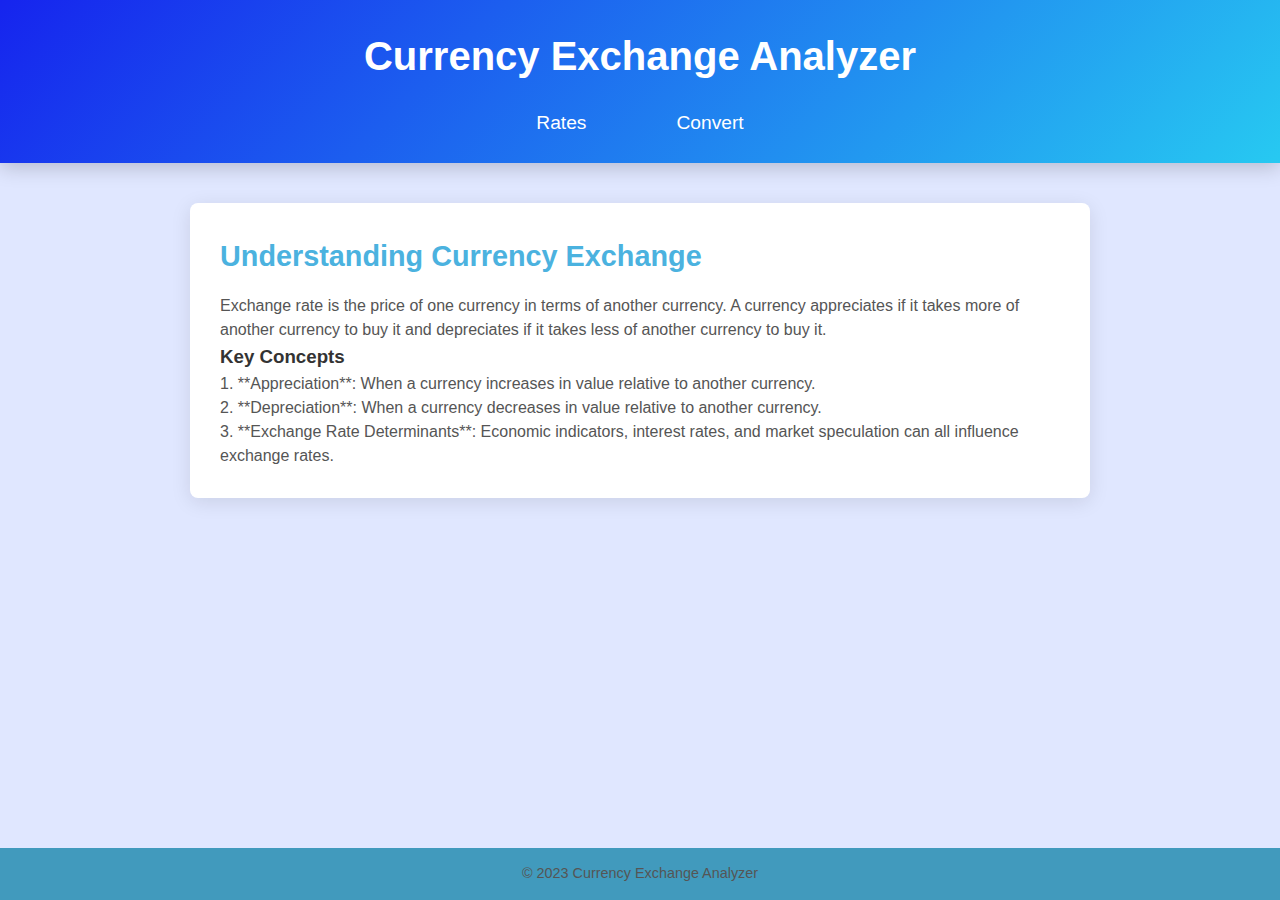
<file: index.html>
<!DOCTYPE html>
<html lang="en">

<head>
    <meta charset="UTF-8">
    <meta name="viewport" content="width=device-width, initial-scale=1.0">
    <title>Currency Exchange Analyzer</title>
    <style>
        /* Reset default styles */
        body, h1, h2, h3, p, ul, li, nav {
            margin: 0;
            padding: 0;
        }

        body {
            font-family: 'Segoe UI', Tahoma, Geneva, Verdana, sans-serif;
            line-height: 1.6;
            background-color: #e0e7ff; /* Light blue background */
            color: #333; /* Dark text */
            display: flex;
            flex-direction: column;
            min-height: 100vh; /* Full height layout */
        }

        header {
            background: linear-gradient(135deg, #1624ee, #27c9f1); /* Gradient background */
            color: #fff;
            text-align: center;
            padding: 1.5em 0;
            box-shadow: 0 4px 20px rgba(0, 0, 0, 0.2);
        }

        header h1 {
            font-size: 2.5rem;
            margin-bottom: 10px;
        }

        nav ul {
            list-style: none;
            display: flex;
            justify-content: center;
            margin-top: 20px;
        }

        nav ul li {
            margin: 0 30px;
        }

        nav ul li a {
            text-decoration: none;
            color: #fff;
            font-size: 1.2rem;
            padding: 8px 15px;
            border-radius: 5px;
            transition: background 0.3s;
        }

        nav ul li a:hover {
            background-color: rgba(255, 255, 255, 0.2); /* Subtle hover effect */
        }

        main {
            max-width: 900px;
            margin: 20px auto;
            padding: 20px;
            flex: 1; /* Allow main to grow */
        }

        section {
            background-color: #ffffff; /* White background for sections */
            border-radius: 8px;
            padding: 30px;
            margin-bottom: 20px;
            box-shadow: 0 4px 20px rgba(0, 0, 0, 0.1);
        }

        h2 {
            margin-bottom: 15px;
            font-size: 1.8rem;
            color: #4bb2df; /* Matching section header color */
        }

        p {
            font-size: 1rem;
            line-height: 1.5;
            color: #555; /* Dark grey for paragraphs */
        }

        footer {
            text-align: center;
            padding: 15px 0;
            background-color: #419abd; /* Darker footer color */
            color: #fff;
            position: relative;
            bottom: 0;
            width: 100%;
        }

        footer p {
            font-size: 0.9rem;
        }

        /* Responsive design */
        @media (max-width: 768px) {
            nav ul {
                flex-direction: column; /* Stack navigation links on small screens */
            }

            nav ul li {
                margin: 10px 0; /* More space between links */
            }
        }
    </style>
</head>

<body>
    <header>
        <h1>Currency Exchange Analyzer</h1>
        <nav>
            <ul>
                <li><a href="another.html">Rates</a></li>
                <li><a href="convert.html">Convert</a></li>
            </ul>
        </nav>
    </header>
    <main>
        <section id="definition">
            <h2>Understanding Currency Exchange</h2>
            <p>Exchange rate is the price of one currency in terms of another currency. A currency appreciates if it takes more of another currency to buy it and depreciates if it takes less of another currency to buy it.</p>
            <h3>Key Concepts</h3>
            <p>1. **Appreciation**: When a currency increases in value relative to another currency.<br>
               2. **Depreciation**: When a currency decreases in value relative to another currency.<br>
               3. **Exchange Rate Determinants**: Economic indicators, interest rates, and market speculation can all influence exchange rates.</p>
        </section>
    </main>
    <footer>
        <p>&copy; 2023 Currency Exchange Analyzer</p>
    </footer>
</body>

</html>
</file>
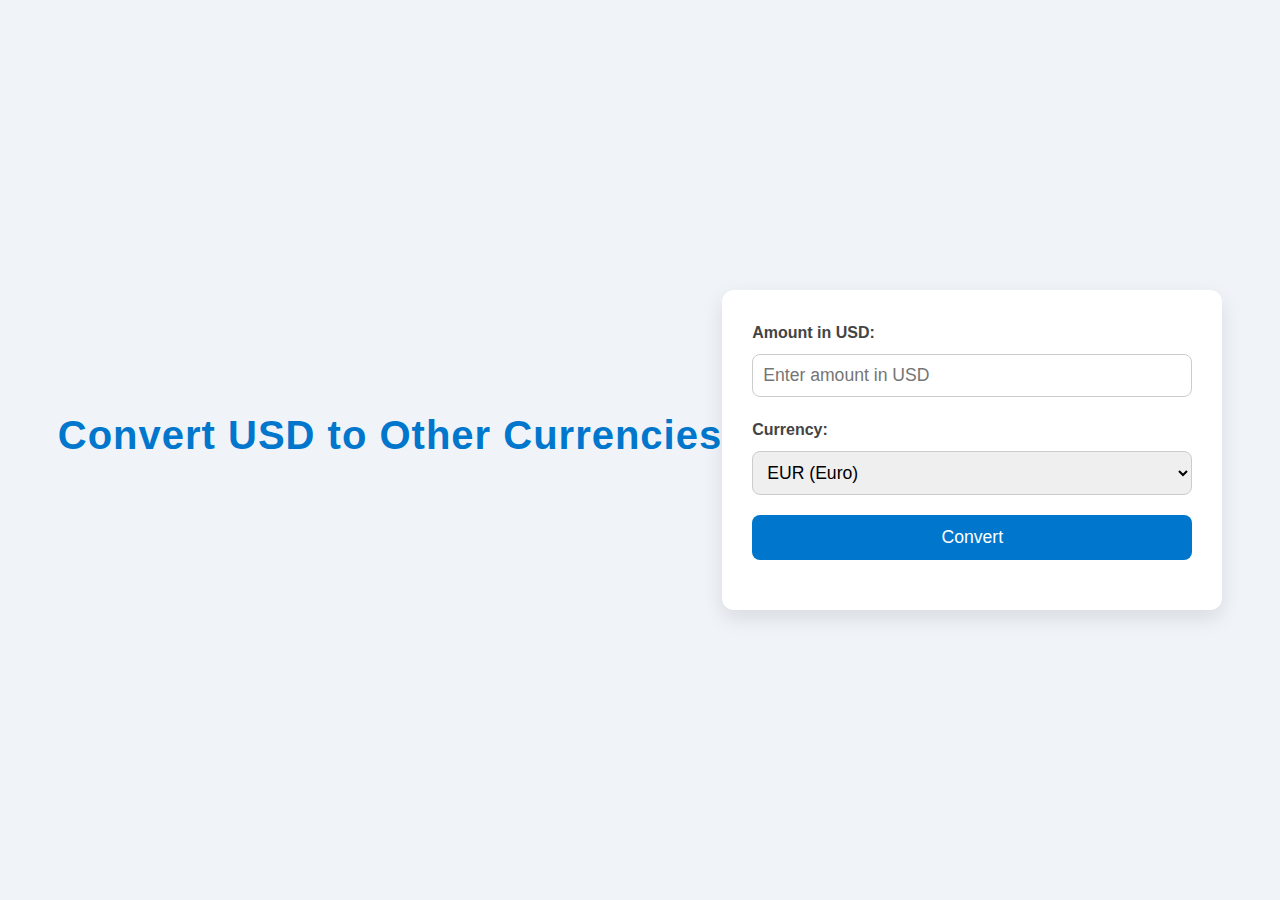
<file: convert.html>
<!DOCTYPE html>
<html lang="en">
<head>
    <meta charset="UTF-8">
    <meta name="viewport" content="width=device-width, initial-scale=1.0">
    <title>Currency Converter</title>
    <link rel="stylesheet" href="styles.css">
</head>
<body>
    <h1>Convert USD to Other Currencies</h1>
    <div class="converter-container">
        <label for="usd_amount">Amount in USD:</label>
        <input type="number" id="usd_amount" placeholder="Enter amount in USD" required>
        
        <label for="currency_code">Currency:</label>
        <select id="currency_code">
            <option value="EUR">EUR (Euro)</option>
            <option value="GBP">GBP (British Pound)</option>
            <option value="JPY">JPY (Japanese Yen)</option>
            <option value="AUD">AUD (Australian Dollar)</option>
            <option value="CAD">CAD (Canadian Dollar)</option>
            <option value="CHF">CHF (Swiss Franc)</option>
            <option value="CNY">CNY (Chinese Yuan)</option>
            <option value="SGD">SGD (Singapore Dollar)</option>
            <option value="ZAR">ZAR (South African Rand)</option>
            <option value="BRL">BRL (Brazilian Real)</option>
            <option value="DKK">DKK (Danish Krone)</option>
            <option value="NZD">NZD (New Zealand Dollar)</option>
            <option value="THB">THB (Thai Baht)</option>
            <option value="INR">INR (Indian Rupee)</option>
        </select>

        <button onclick="convertCurrency()">Convert</button>
        
        <div class="result" id="conversionResult"></div>
    </div>

    <script>
        const apiUrl = 'https://v6.exchangerate-api.com/v6/e9ae395767985c99a6a832eb/latest/USD'; // Replace with valid API key

        async function convertCurrency() {
            const usdAmount = document.getElementById('usd_amount').value;
            const currencyCode = document.getElementById('currency_code').value;
            const resultDiv = document.getElementById('conversionResult');

            if (usdAmount === "" || usdAmount <= 0) {
                resultDiv.innerText = "Please enter a valid amount.";
                return;
            }

            try {
                const response = await fetch(apiUrl);
                
                if (!response.ok) {
                    throw new Error('Network response was not ok: ' + response.statusText);
                }

                const data = await response.json();
                
                // Check if conversion rates exist
                if (!data.conversion_rates || !data.conversion_rates[currencyCode]) {
                    resultDiv.innerText = "Currency not found in the conversion rates.";
                    return;
                }

                const exchangeRate = data.conversion_rates[currencyCode];
                const convertedAmount = (usdAmount * exchangeRate).toFixed(2);
                resultDiv.innerText = `${convertedAmount} ${currencyCode}`;

            } catch (error) {
                resultDiv.innerText = "Error fetching exchange rate: " + error.message;
            }
        }
    </script>
</body>
</html>
</file>
<file: styles.css>
/* styles.css */

* {
    margin: 0;
    padding: 0;
    box-sizing: border-box;
}

body {
    font-family: 'Arial', sans-serif;
    background-color: #f0f4f8;
    color: #333;
    line-height: 1.6;
    display: flex;
    justify-content: center;
    align-items: center;
    height: 100vh;
    padding: 20px;
}

h1 {
    text-align: center;
    margin-bottom: 30px;
    font-size: 2.5em;
    color: #0077cc;
    letter-spacing: 1px;
}

.converter-container {
    background-color: #fff;
    padding: 30px;
    border-radius: 12px;
    box-shadow: 0 8px 20px rgba(0, 0, 0, 0.1);
    max-width: 500px;
    width: 100%;
}

label {
    display: block;
    font-weight: bold;
    margin-bottom: 8px;
    color: #444;
}

input[type="number"],
select {
    width: 100%;
    padding: 10px;
    margin-bottom: 20px;
    border: 1px solid #ccc;
    border-radius: 8px;
    font-size: 1.1em;
    transition: border-color 0.3s ease;
}

input[type="number"]:focus,
select:focus {
    border-color: #0077cc;
    outline: none;
}

button {
    background-color: #0077cc;
    color: #fff;
    padding: 12px;
    border: none;
    border-radius: 8px;
    font-size: 1.1em;
    cursor: pointer;
    width: 100%;
    transition: background-color 0.3s ease;
}

button:hover {
    background-color: #005fa3;
}

.result {
    text-align: center;
    margin-top: 20px;
    font-size: 1.5em;
    color: #0077cc;
    font-weight: bold;
}

#exchangeRates {
    margin-top: 30px;
}

.currency-table {
    width: 100%;
    border-collapse: collapse;
}

.currency-table th,
.currency-table td {
    padding: 10px 15px;
    text-align: left;
    border-bottom: 1px solid #ddd;
}

.currency-table th {
    background-color: #0077cc;
    color: white;
}

.currency-table tr:nth-child(even) {
    background-color: #f8f8f8;
}

.currency-table td {
    color: #555;
}

.currency-table td:first-child {
    font-weight: bold;
    color: #0077cc;
}

.currency-table td:last-child {
    font-size: 1.2em;
    font-weight: bold;
    text-align: right;
}
</file>
